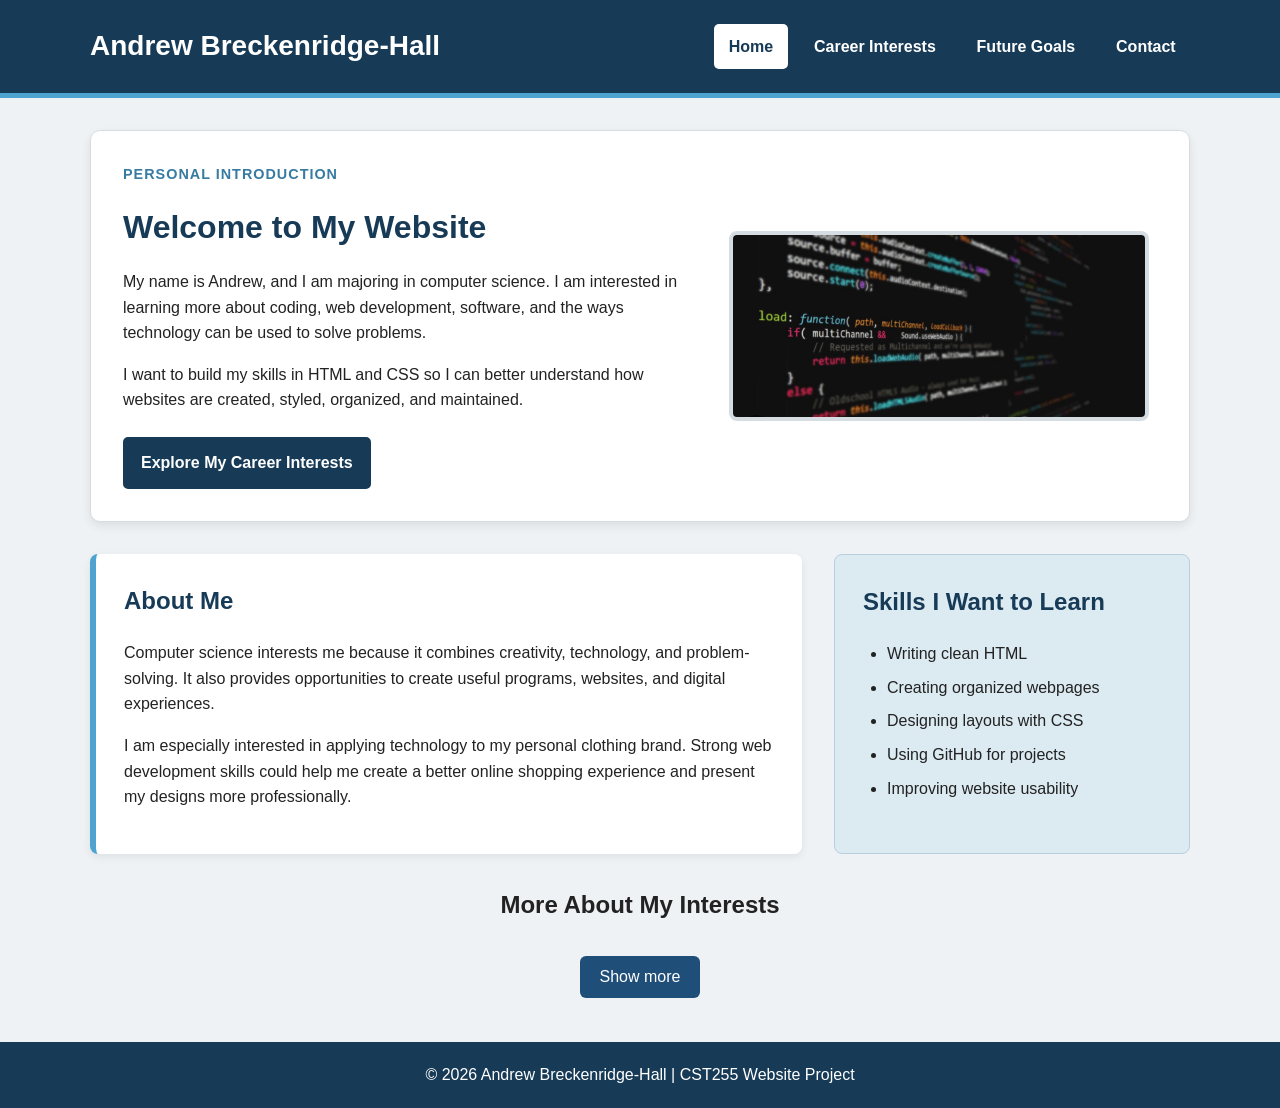
<file: index.html>
<!DOCTYPE html>
<html lang="en">
<head>
  <meta charset="UTF-8">
  <meta name="viewport" content="width=device-width, initial-scale=1.0">
  <title>Andrew Breckenridge-Hall | Home</title>
  <link rel="stylesheet" href="styles.css">
  <script src="script.js" defer></script>
</head>

<body>

  <header class="site-header">
    <div class="header-container">
      <h1>Andrew Breckenridge-Hall</h1>

      <nav>
        <ul class="nav-list">
          <li><a class="current-page" href="index.html">Home</a></li>
          <li><a href="career.html">Career Interests</a></li>
          <li><a href="goals.html">Future Goals</a></li>
	  <li><a href="contact.html">Contact</a></li>
        </ul>
      </nav>
    </div>
  </header>

  <main class="page-container">

    <section class="hero-section">
      <div class="hero-content">
        <p class="page-label">Personal Introduction</p>

        <h2>Welcome to My Website</h2>

        <p>
          My name is Andrew, and I am majoring in computer science. I am
          interested in learning more about coding, web development, software,
          and the ways technology can be used to solve problems.
        </p>

        <p>
          I want to build my skills in HTML and CSS so I can better understand
          how websites are created, styled, organized, and maintained.
        </p>

        <a class="button-link" href="career.html">Explore My Career Interests</a>
      </div>

      <div class="hero-image-container">
        <img
          class="page-image"
          src="images/computer-science.png"
          alt="Computer screen displaying computer science programming code">
      </div>
    </section>

    <section class="content-grid">

      <article class="content-card">
        <h2>About Me</h2>

        <p>
          Computer science interests me because it combines creativity,
          technology, and problem-solving. It also provides opportunities to
          create useful programs, websites, and digital experiences.
        </p>

        <p>
          I am especially interested in applying technology to my personal
          clothing brand. Strong web development skills could help me create a
          better online shopping experience and present my designs more
          professionally.
        </p>
      </article>

      <aside class="sidebar-card">
        <h2>Skills I Want to Learn</h2>

        <ul>
          <li>Writing clean HTML</li>
          <li>Creating organized webpages</li>
          <li>Designing layouts with CSS</li>
          <li>Using GitHub for projects</li>
          <li>Improving website usability</li>
        </ul>
      </aside>

    </section>

    <section class="content-section interactive-section">
  <h2>More About My Interests</h2>

  <button id="toggle-interests" class="action-button" type="button">
    Show more
  </button>

  <p id="extra-interests" class="interactive-message" hidden>
    I want to improve my skills in programming, website development, and
    user experience design. These skills can help me prepare for a computer
    science career and build a better website for my clothing brand.
  </p>
</section>

  </main>

  <footer class="site-footer">
    <p>&copy; 2026 Andrew Breckenridge-Hall | CST255 Website Project</p>
  </footer>

</body>
</html>
</file>
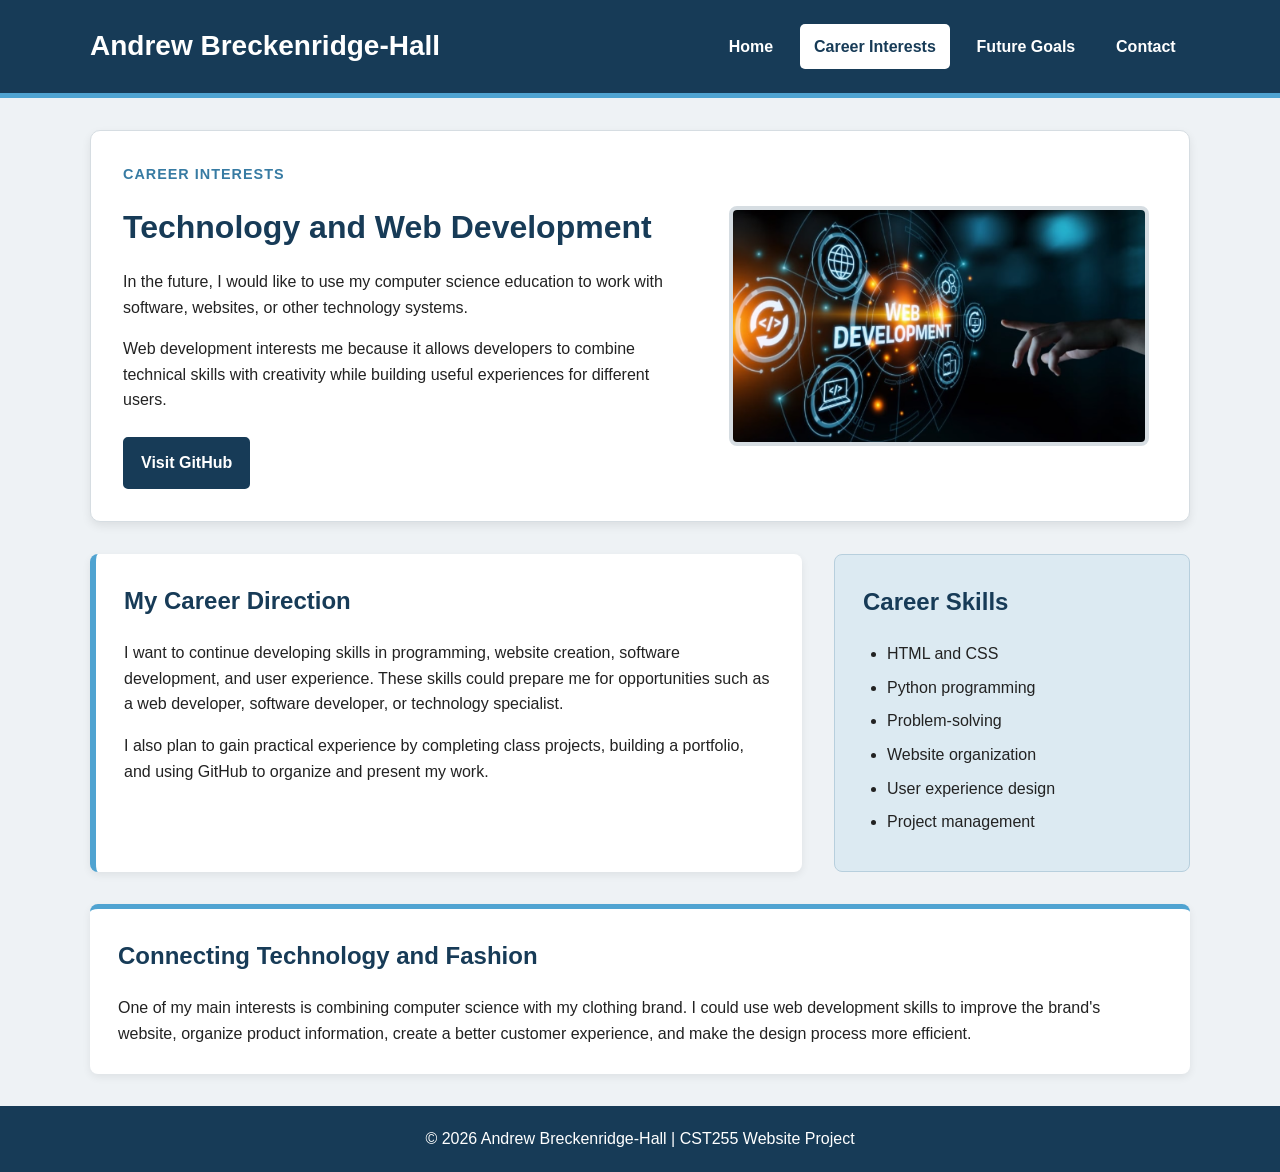
<file: career.html>
<!DOCTYPE html>
<html lang="en">
<head>
  <meta charset="UTF-8">
  <meta name="viewport" content="width=device-width, initial-scale=1.0">
  <title>Andrew Breckenridge-Hall | Career Interests</title>
  <link rel="stylesheet" href="styles.css">
  <script src="script.js" defer></script>
</head>

<body>

  <header class="site-header">
    <div class="header-container">
      <h1>Andrew Breckenridge-Hall</h1>

      <nav>
        <ul class="nav-list">
          <li><a href="index.html">Home</a></li>
          <li><a class="current-page" href="career.html">Career Interests</a></li>
          <li><a href="goals.html">Future Goals</a></li>
	  <li><a href="contact.html">Contact</a></li>
        </ul>
      </nav>
    </div>
  </header>

  <main class="page-container">

    <section class="hero-section">
      <div class="hero-content">
        <p class="page-label">Career Interests</p>

        <h2>Technology and Web Development</h2>

        <p>
          In the future, I would like to use my computer science education to
          work with software, websites, or other technology systems.
        </p>

        <p>
          Web development interests me because it allows developers to combine
          technical skills with creativity while building useful experiences
          for different users.
        </p>

        <a
          class="button-link"
          href="https://github.com/"
          target="_blank"
          rel="noopener noreferrer">
          Visit GitHub
        </a>
      </div>

      <div class="hero-image-container">
        <img
          class="page-image"
          src="images/web-development.png"
          alt="Computer displaying a website development workspace">
      </div>
    </section>

    <section class="content-grid">

      <article class="content-card">
        <h2>My Career Direction</h2>

        <p>
          I want to continue developing skills in programming, website
          creation, software development, and user experience. These skills
          could prepare me for opportunities such as a web developer, software
          developer, or technology specialist.
        </p>

        <p>
          I also plan to gain practical experience by completing class
          projects, building a portfolio, and using GitHub to organize and
          present my work.
        </p>
      </article>

      <aside class="sidebar-card">
        <h2>Career Skills</h2>

        <ul>
          <li>HTML and CSS</li>
          <li>Python programming</li>
          <li>Problem-solving</li>
          <li>Website organization</li>
          <li>User experience design</li>
          <li>Project management</li>
        </ul>
      </aside>

    </section>

    <section class="full-width-card">
      <h2>Connecting Technology and Fashion</h2>

      <p>
        One of my main interests is combining computer science with my clothing
        brand. I could use web development skills to improve the brand's
        website, organize product information, create a better customer
        experience, and make the design process more efficient.
      </p>
    </section>

  </main>

  <footer class="site-footer">
    <p>&copy; 2026 Andrew Breckenridge-Hall | CST255 Website Project</p>
  </footer>

</body>
</html>
</file>
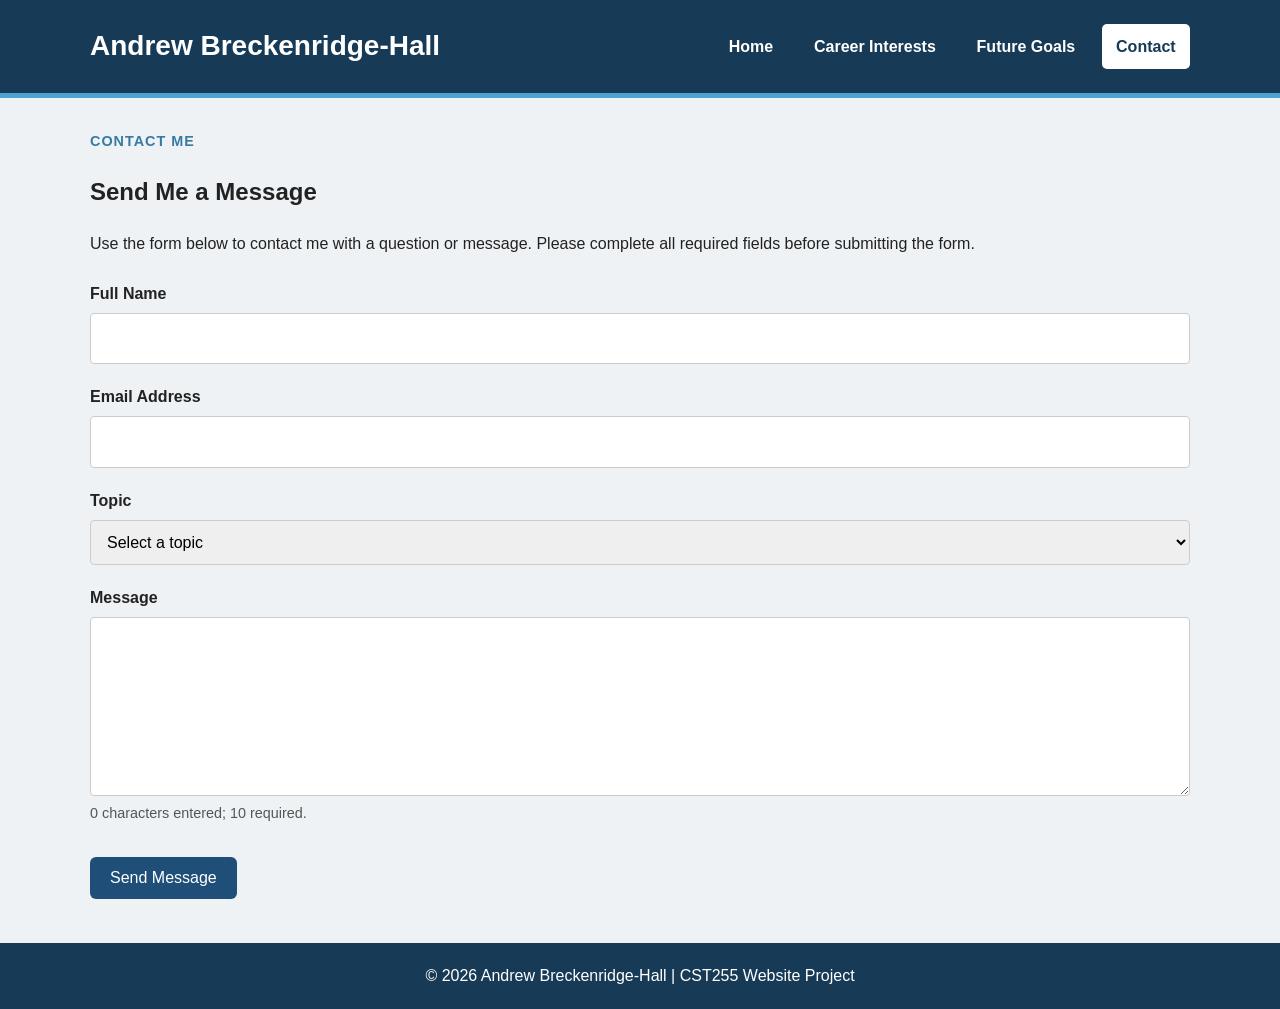
<file: contact.html>
<!DOCTYPE html>
<html lang="en">
<head>
  <meta charset="UTF-8">
  <meta name="viewport" content="width=device-width, initial-scale=1.0">
  <title>Andrew Breckenridge-Hall | Contact</title>
  <link rel="stylesheet" href="styles.css">
  <script src="script.js" defer></script>
</head>

<body>

  <header class="site-header">
    <div class="header-container">
      <h1>Andrew Breckenridge-Hall</h1>

      <nav>
        <ul class="nav-list">
          <li><a href="index.html">Home</a></li>
          <li><a href="career.html">Career Interests</a></li>
          <li><a href="goals.html">Future Goals</a></li>
          <li><a class="current-page" href="contact.html">Contact</a></li>
        </ul>
      </nav>
    </div>
  </header>

  <main class="page-container">

    <section class="content-section">
      <p class="page-label">Contact Me</p>

      <h2>Send Me a Message</h2>

      <p>
        Use the form below to contact me with a question or message.
        Please complete all required fields before submitting the form.
      </p>

      <form id="contact-form">

        <div class="form-group">
          <label for="full-name">Full Name</label>
          <input
            type="text"
            id="full-name"
            name="full-name"
            required>
        </div>

        <div class="form-group">
          <label for="email">Email Address</label>
          <input
            type="email"
            id="email"
            name="email"
            required>
        </div>

        <div class="form-group">
          <label for="topic">Topic</label>
          <select id="topic" name="topic" required>
            <option value="">Select a topic</option>
            <option value="career">Career Interests</option>
            <option value="web-development">Web Development</option>
            <option value="computer-science">Computer Science</option>
            <option value="other">Other</option>
          </select>
        </div>

        <div class="form-group">
          <label for="message">Message</label>
          <textarea
            id="message"
            name="message"
            rows="6"
            minlength="10"
            aria-describedby="message-feedback"
            required></textarea>
          <p id="message-feedback" class="message-feedback" aria-live="polite">
            0 characters entered; 10 required.
          </p>
        </div>

        <p id="form-error" class="form-error" hidden></p>

        <button type="submit" class="action-button">
          Send Message
        </button>

        <p id="form-success" class="interactive-message" hidden>
          Thank you! Your message has been completed successfully.
        </p>

      </form>
    </section>

  </main>

  <footer class="site-footer">
    <p>&copy; 2026 Andrew Breckenridge-Hall | CST255 Website Project</p>
  </footer>

</body>
</html>
</file>
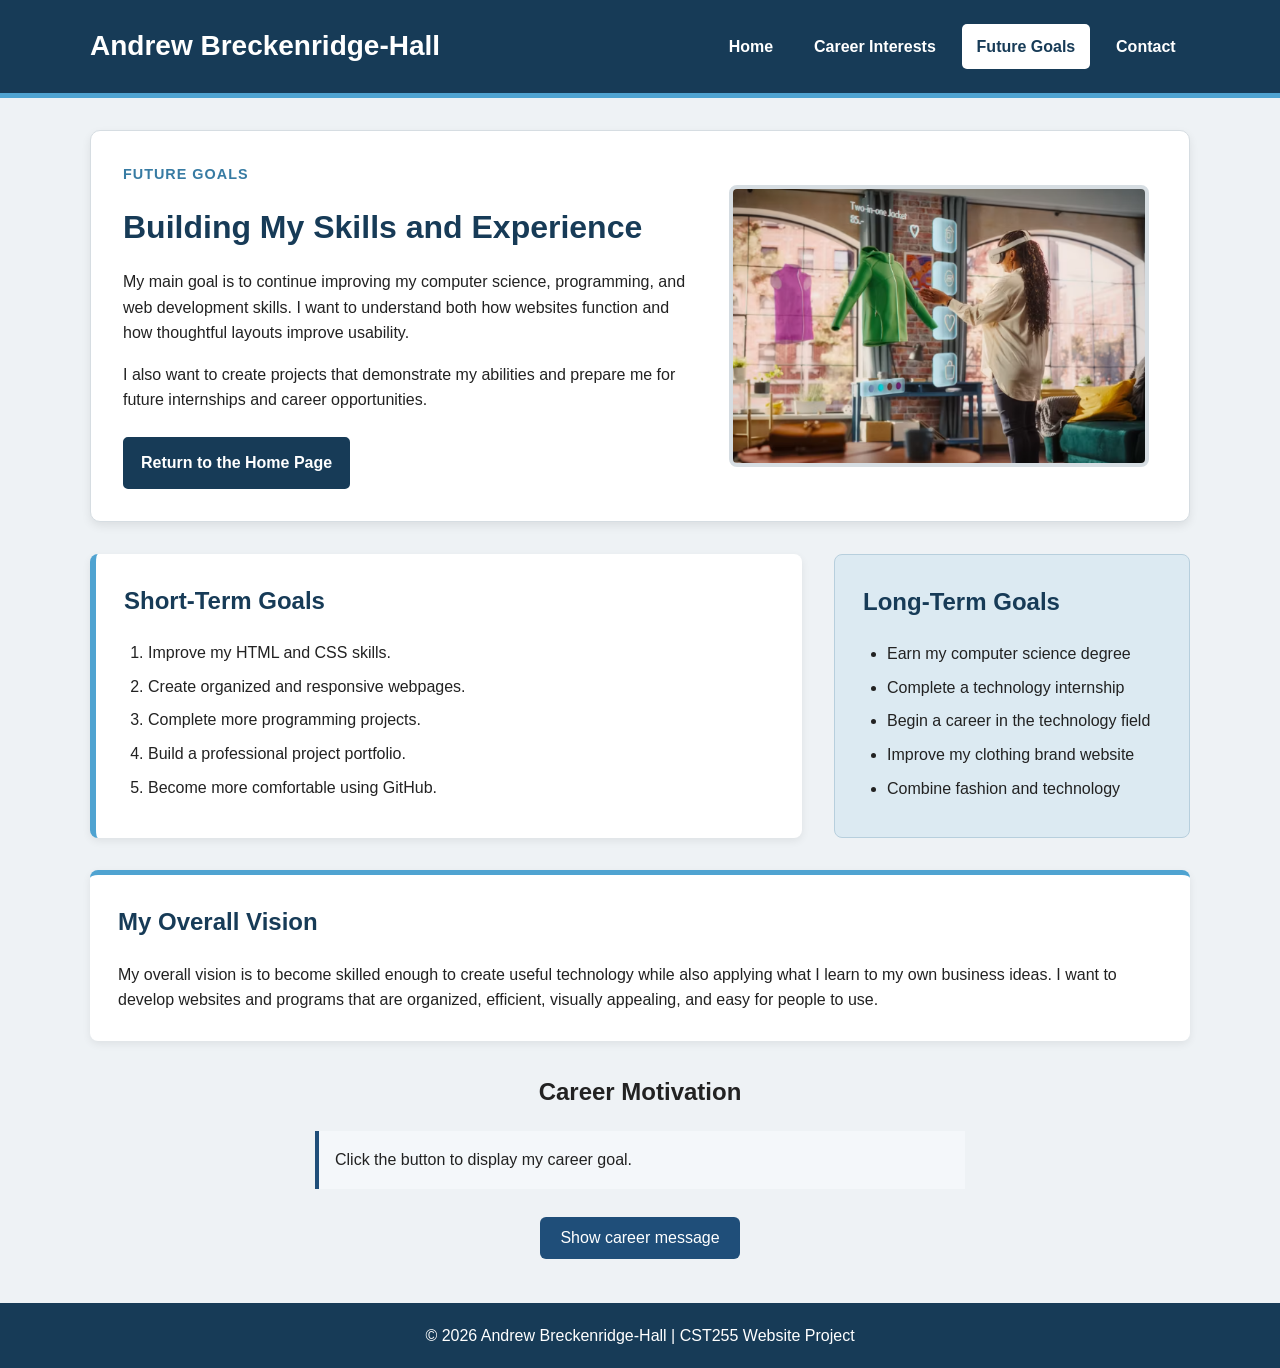
<file: goals.html>
<!DOCTYPE html>
<html lang="en">
<head>
  <meta charset="UTF-8">
  <meta name="viewport" content="width=device-width, initial-scale=1.0">
  <title>Andrew Breckenridge-Hall | Future Goals</title>
  <link rel="stylesheet" href="styles.css">
  <script src="script.js" defer></script>
</head>

<body>

  <header class="site-header">
    <div class="header-container">
      <h1>Andrew Breckenridge-Hall</h1>

      <nav>
        <ul class="nav-list">
          <li><a href="index.html">Home</a></li>
          <li><a href="career.html">Career Interests</a></li>
          <li><a class="current-page" href="goals.html">Future Goals</a></li>
	  <li><a href="contact.html">Contact</a></li>
        </ul>
      </nav>
    </div>
  </header>

  <main class="page-container">

    <section class="hero-section">
      <div class="hero-content">
        <p class="page-label">Future Goals</p>

        <h2>Building My Skills and Experience</h2>

        <p>
          My main goal is to continue improving my computer science,
          programming, and web development skills. I want to understand both
          how websites function and how thoughtful layouts improve usability.
        </p>

        <p>
          I also want to create projects that demonstrate my abilities and
          prepare me for future internships and career opportunities.
        </p>

        <a class="button-link" href="index.html">Return to the Home Page</a>
      </div>

      <div class="hero-image-container">
        <img
          class="page-image"
          src="images/future-goals.png"
          alt="Person planning future educational and career goals">
      </div>
    </section>

    <section class="content-grid">

      <article class="content-card">
        <h2>Short-Term Goals</h2>

        <ol>
          <li>Improve my HTML and CSS skills.</li>
          <li>Create organized and responsive webpages.</li>
          <li>Complete more programming projects.</li>
          <li>Build a professional project portfolio.</li>
          <li>Become more comfortable using GitHub.</li>
        </ol>
      </article>

      <aside class="sidebar-card">
        <h2>Long-Term Goals</h2>

        <ul>
          <li>Earn my computer science degree</li>
          <li>Complete a technology internship</li>
          <li>Begin a career in the technology field</li>
          <li>Improve my clothing brand website</li>
          <li>Combine fashion and technology</li>
        </ul>
      </aside>

    </section>

    <section class="full-width-card">
      <h2>My Overall Vision</h2>

      <p>
        My overall vision is to become skilled enough to create useful
        technology while also applying what I learn to my own business ideas.
        I want to develop websites and programs that are organized, efficient,
        visually appealing, and easy for people to use.
      </p>
    </section>

    <section class="content-section interactive-section">
  <h2>Career Motivation</h2>

  <p id="career-message" class="interactive-message">
    Click the button to display my career goal.
  </p>

  <button id="career-message-button" class="action-button" type="button">
    Show career message
  </button>
</section>

  </main>

  <footer class="site-footer">
    <p>&copy; 2026 Andrew Breckenridge-Hall | CST255 Website Project</p>
  </footer>

</body>
</html>
</file>
<file: styles.css>
/* CST255 Website Project
   Layout, structure, spacing, and organization
*/

/* Applies border-box sizing to every element */
* {
  box-sizing: border-box;
}

/* Main webpage styling */
body {
  margin: 0;
  background-color: #eef2f5;
  color: #222222;
  font-family: Arial, Helvetica, sans-serif;
  font-size: 16px;
  line-height: 1.6;
}

/* Header */
.site-header {
  background-color: #173b57;
  color: #ffffff;
  border-bottom: 5px solid #4fa3d1;
}

.header-container {
  width: 90%;
  max-width: 1100px;
  margin: 0 auto;
  padding: 1.5rem 0;
  display: flex;
  justify-content: space-between;
  align-items: center;
  gap: 2rem;
  flex-wrap: wrap;
}

.site-header h1 {
  margin: 0;
  font-size: 1.75rem;
}

/* Navigation */
.nav-list {
  margin: 0;
  padding: 0;
  display: flex;
  gap: 0.75rem;
  flex-wrap: wrap;
  list-style: none;
}

.nav-list a {
  display: block;
  padding: 0.6rem 0.9rem;
  border-radius: 5px;
  color: #ffffff;
  font-weight: bold;
  text-decoration: none;
}

.nav-list a:hover,
.nav-list a:focus,
.nav-list .current-page {
  background-color: #ffffff;
  color: #173b57;
}

/* Main content container */
.page-container {
  width: 90%;
  max-width: 1100px;
  margin: 2rem auto;
}

/* Top two-column section */
.hero-section {
  display: grid;
  grid-template-columns: 1.3fr 1fr;
  gap: 2rem;
  align-items: center;
  margin-bottom: 2rem;
  padding: 2rem;
  background-color: #ffffff;
  border: 1px solid #d6dde2;
  border-radius: 10px;
  box-shadow: 0 4px 10px rgba(0, 0, 0, 0.08);
}

.hero-content h2 {
  margin-top: 0;
  margin-bottom: 1rem;
  color: #173b57;
  font-size: 2rem;
}

.hero-content p {
  margin-top: 0;
  margin-bottom: 1rem;
}

.page-label {
  margin-bottom: 0.4rem;
  color: #377ba3;
  font-size: 0.9rem;
  font-weight: bold;
  letter-spacing: 1px;
  text-transform: uppercase;
}

.hero-image-container {
  padding: 0.5rem;
  text-align: center;
}

.page-image {
  display: block;
  width: 100%;
  max-width: 450px;
  height: auto;
  margin: 0 auto;
  border: 4px solid #d6dde2;
  border-radius: 8px;
}

/* Button-style links */
.button-link {
  display: inline-block;
  margin-top: 0.5rem;
  padding: 0.7rem 1rem;
  background-color: #173b57;
  border: 2px solid #173b57;
  border-radius: 5px;
  color: #ffffff;
  font-weight: bold;
  text-decoration: none;
}

.button-link:hover,
.button-link:focus {
  background-color: #ffffff;
  color: #173b57;
}

/* Main two-column content area */
.content-grid {
  display: grid;
  grid-template-columns: 2fr 1fr;
  gap: 2rem;
  margin-bottom: 2rem;
}

/* Main content card */
.content-card {
  padding: 1.75rem;
  background-color: #ffffff;
  border-left: 6px solid #4fa3d1;
  border-radius: 8px;
  box-shadow: 0 3px 8px rgba(0, 0, 0, 0.07);
}

/* Sidebar card */
.sidebar-card {
  padding: 1.75rem;
  background-color: #dceaf2;
  border: 1px solid #b7cfdd;
  border-radius: 8px;
}

.content-card h2,
.sidebar-card h2,
.full-width-card h2 {
  margin-top: 0;
  color: #173b57;
}

/* Lists */
.content-card ul,
.content-card ol,
.sidebar-card ul,
.sidebar-card ol {
  margin-bottom: 0;
  padding-left: 1.5rem;
}

.content-card li,
.sidebar-card li {
  margin-bottom: 0.5rem;
}

/* Full-width lower section */
.full-width-card {
  margin-bottom: 2rem;
  padding: 1.75rem;
  background-color: #ffffff;
  border-top: 5px solid #4fa3d1;
  border-radius: 8px;
  box-shadow: 0 3px 8px rgba(0, 0, 0, 0.07);
}

.full-width-card p {
  margin-bottom: 0;
}

/* Footer */
.site-footer {
  margin-top: 2rem;
  padding: 1.25rem;
  background-color: #173b57;
  color: #ffffff;
  text-align: center;
}

.site-footer p {
  margin: 0;
}

/* Adjusts layout for smaller screens */
@media screen and (max-width: 750px) {
  .header-container {
    flex-direction: column;
    align-items: flex-start;
  }

  .nav-list {
    flex-direction: column;
    width: 100%;
  }

  .nav-list a {
    width: 100%;
  }

  .hero-section,
  .content-grid {
    grid-template-columns: 1fr;
  }

  .hero-section {
    padding: 1.25rem;
  }

  .hero-content h2 {
    font-size: 1.65rem;
  }
}

/* JavaScript interaction sections */

.interactive-section {
  text-align: center;
}

.action-button {
  background-color: #1f4e79;
  color: #ffffff;
  border: none;
  border-radius: 6px;
  padding: 0.75rem 1.25rem;
  margin: 0.75rem 0;
  font-size: 1rem;
  font-family: inherit;
  cursor: pointer;
}

.action-button:hover {
  background-color: #163d5f;
}

.action-button:focus {
  outline: 3px solid #f4b942;
  outline-offset: 3px;
}

.interactive-message {
  background-color: #f4f7fa;
  border-left: 4px solid #1f4e79;
  margin: 1rem auto;
  padding: 1rem;
  max-width: 650px;
  text-align: left;
}

/* Contact Form */

#contact-form {
  margin-top: 1.5rem;
}

.form-group {
  display: flex;
  flex-direction: column;
  margin-bottom: 1.25rem;
}

.form-group label {
  font-weight: bold;
  margin-bottom: 0.4rem;
}

.form-group input,
.form-group select,
.form-group textarea {
  width: 100%;
  padding: 0.75rem;
  font: inherit;
  border: 1px solid #cccccc;
  border-radius: 4px;
  box-sizing: border-box;
}

.form-group input:focus,
.form-group select:focus,
.form-group textarea:focus {
  outline: 2px solid #1f4e79;
  border-color: #1f4e79;
}

.form-group textarea {
  resize: vertical;
}

.message-feedback {
  margin: 0.35rem 0 0;
  color: #555555;
  font-size: 0.9rem;
}

.message-feedback.minimum-met {
  color: #26703c;
}

.form-error {
  color: #b3261e;
  font-weight: bold;
  margin: 0.75rem 0;
}

#form-success {
  margin-top: 1rem;
}
</file>
